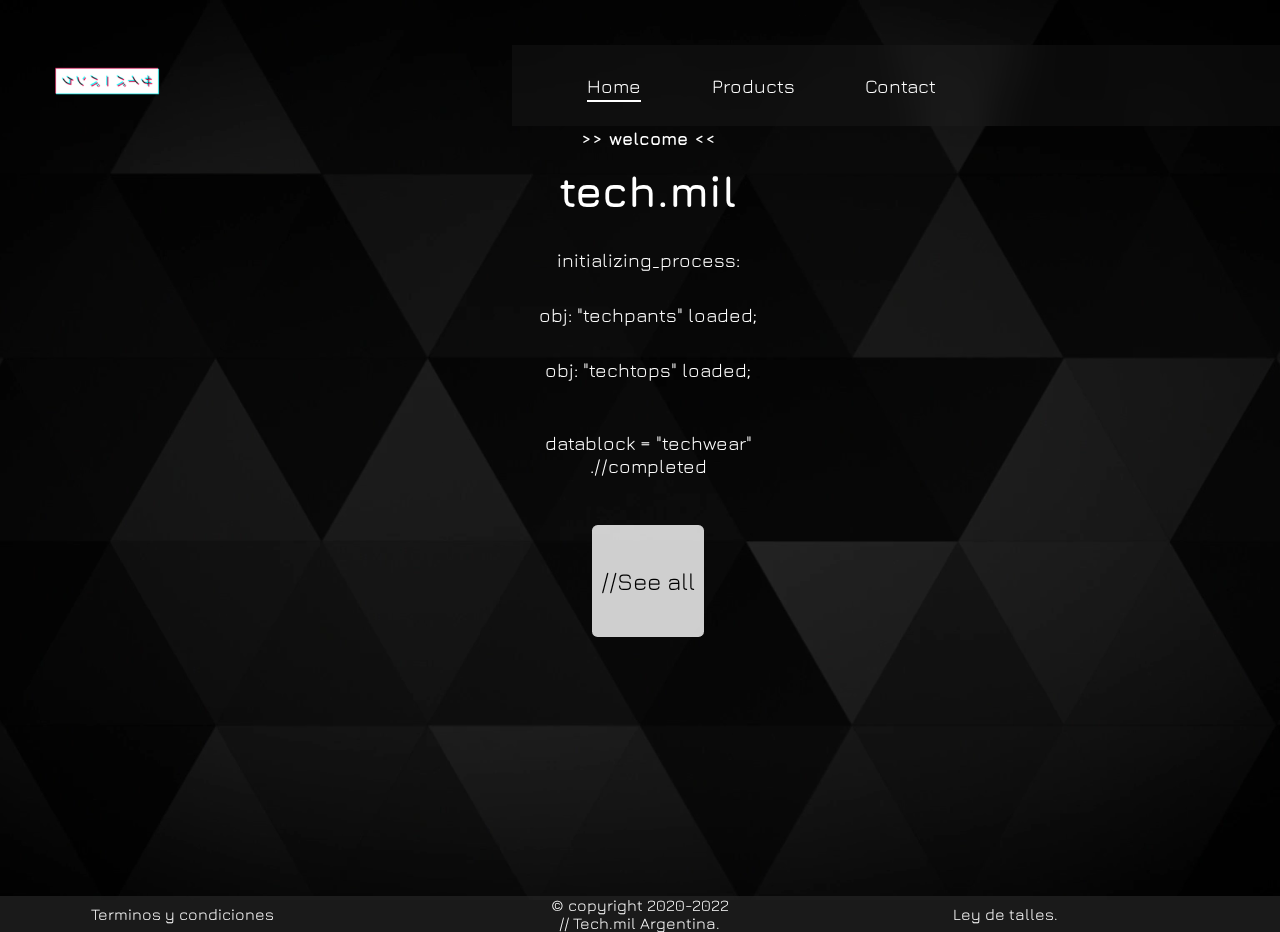
<file: index.html>
<!DOCTYPE html>
<html lang="en" id="homestyle">
<head>

  <meta charset="UTF-8">
  <meta http-equiv="X-UA-Compatible" content="IE=edge">
  <meta name="viewport" content="width=device-width, initial-scale=1.0">
  <meta name="keywords" content="portfolio, programming, javascript, css, html, gaston sawiak,web dveloper,front end developer">
  <meta name="author" content="Gaston Sawiak">
  <meta name="robots"  content="index">
  <meta name="description" content="Catalogo de nuestra ropa | Techwear ">

  <link rel="icon" type="image/png" sizes="32x32" href="#">
  <link rel="stylesheet" href="style.css">
  <link href="https://fonts.googleapis.com/css2?family=Open+Sans:wght@300&display=swap" rel="stylesheet" crossorigin="anonymous">
  <link href="https://fonts.googleapis.com/css2?family=Jura:wght@700&display=swap" rel="stylesheet" crossorigin="anonymous">
  <link rel="stylesheet" href="https://use.fontawesome.com/releases/v5.15.4/css/all.css" integrity="sha384-DyZ88mC6Up2uqS4h/KRgHuoeGwBcD4Ng9SiP4dIRy0EXTlnuz47vAwmeGwVChigm" crossorigin="anonymous">
  
  <title>tech.mil Argentina</title>

</head>
<body>

  <video class="background-video" autoplay loop muted >
    <source src="assets/home/back2.mp4" type="video/mp4">
  </video>

  <main class="component">
    <div class="logo-wrapper">
      <img src="assets/shared/logo.png" href="/index.html" class="logo" alt="">
    </div>
  
    <nav class="navbar">
      <ul class="nav-list">
        <li class="nav-list-item">
          <a href="index.html" id="home" class="nav-list-link active">Home</a>
        </li>
        <li class="nav-list-item">
          <a href="products.html" id="destination" class="nav-list-link">Products</a>
        </li>
        <li class="nav-list-item">
          <a href="products.html" id="crew" class="nav-list-link">Contact</a>
        </li>
      </ul>
    </nav>

    <div class="menu-btn">
      <i class="fas fa-bars"></i>
    </div>
  </main>

  <section class="home">
    <div class="text-wrapper">
      <h3 class="heading">>> welcome <<</h3>
      <h1 class="subheading">tech.mil</h1>
      <p class="description desc1">initializing_process:<br></p>
      <p class="description desc2">obj: "techpants" loaded;<br></p>
      <p class="description desc3">obj: "techtops" loaded;<br></p>
      <br>
      <p class="description desc4">datablock = "techwear"<br>
      .//completed</p>
    </div>

    <div class="button-wrapper">
      <a href="assets/catalog/catalog.pdf" download="Catalogo 2022" class="btn">//See all</a>
    </div>
  </section>

  <footer>
    <div class="footer-grid">
      <div class="footer-info">
        <p>Terminos y condiciones</p>
      </div>
      <div class="footer-copyright">
        <p>© copyright 2020-2022 // Tech.mil Argentina.</p>
      </div>
      <div class="footer-laws">
        <p>Ley de talles.</p>
      </div>
    </div>
  </footer>
  
<script src="assets/js/main.js"></script>
</body>
</html>
</file>
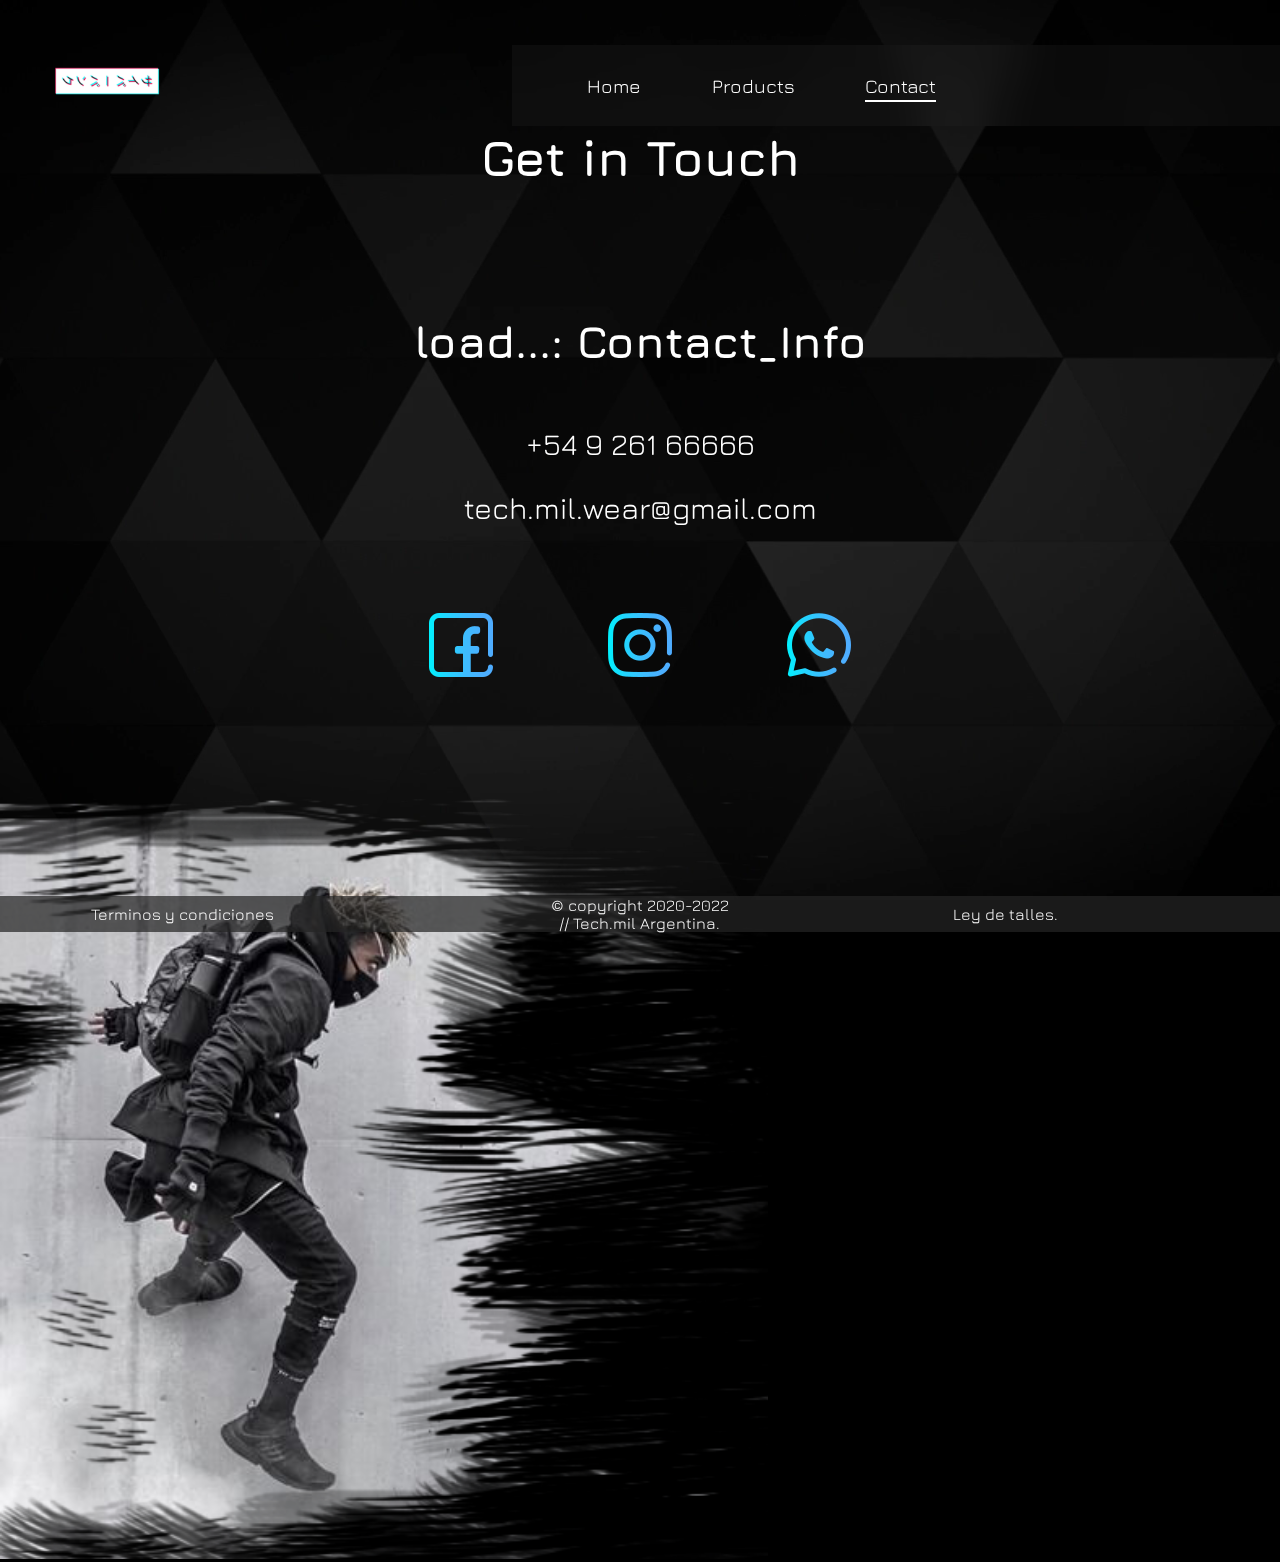
<file: contact.html>
<!DOCTYPE html>
<html lang="en">
<head>

    <meta charset="UTF-8">
    <meta http-equiv="X-UA-Compatible" content="IE=edge">
    <meta name="viewport" content="width=device-width, initial-scale=1.0">
    <meta name="keywords" content="portfolio, programming, javascript, css, html, gaston sawiak,web dveloper,front end developer">
    <meta name="author" content="Gaston Sawiak">
    <meta name="robots"  content="index">
    <meta name="description" content="Catalogo de nuestra ropa | Techwear ">

    <link rel="icon" type="image/png" sizes="32x32" href="#">
    <link rel="stylesheet" href="style.css">
    <link href="https://fonts.googleapis.com/css2?family=Open+Sans:wght@300&display=swap" rel="stylesheet" crossorigin="anonymous">
    <link href="https://fonts.googleapis.com/css2?family=Jura:wght@700&display=swap" rel="stylesheet" crossorigin="anonymous">
    <link rel="stylesheet" href="https://use.fontawesome.com/releases/v5.15.4/css/all.css" integrity="sha384-DyZ88mC6Up2uqS4h/KRgHuoeGwBcD4Ng9SiP4dIRy0EXTlnuz47vAwmeGwVChigm" crossorigin="anonymous">
    
    <title>tech.mil Argentina</title>

    </head>
    <body>

    <video class="background-video" autoplay loop muted >
        <source src="assets/home/back2.mp4" type="video/mp4">
    </video>

    <main class="component">
        <div class="logo-wrapper">
            <img src="assets/shared/logo.png" class="logo" alt="">
        </div>
        <nav class="navbar">
            <ul class="nav-list">
                <li class="nav-list-item">
                <a href="index.html" id="home" class="nav-list-link">Home</a>
                </li>
                <li class="nav-list-item">
                <a href="products.html" id="destination" class="nav-list-link">Products</a>
                </li>
                <li class="nav-list-item">
                <a href="products.html" id="crew" class="nav-list-link  active">Contact</a>
                </li>
            </ul>
        </nav>
    </main>

        <div class="menu-btn">
        <i class="fas fa-bars"></i>
        </div>

    <section class="contact-info">

        <div class="contact-title">
            <h1>Get in Touch</h1>
        </div>

        <div  class="contact-boxgrid">
            <div class="contact-content">
                <h2>load...: Contact_Info</h2>
                <p>+54 9 261 66666</p>
                <p>tech.mil.wear@gmail.com</p> 
                <div class="contact-icons">               
                    <a href="https://www.youtube.com/watch?v=dQw4w9WgXcQ&ab_channel=RickAstley"><img src="/assets/img/icons/facebook.png" alt="socialmedia"></a>
                    <a href="https://www.youtube.com/watch?v=dQw4w9WgXcQ&ab_channel=RickAstley"><img src="/assets/img/icons/instagram.png" alt="socialmedia"></a>
                    <a href="https://www.youtube.com/watch?v=dQw4w9WgXcQ&ab_channel=RickAstley"><img src="/assets/img/icons/whatsapp.png" alt="socialmedia"></a>
                </div>
            </div>
            <div class="contact-img">
                <img src="assets/img/models/techwaremodel2.jpg.png" alt="models">
            </div>     
        </div>   
    </section>

    <footer>
        <div class="footer-grid">
        <div class="footer-info">
            <p>Terminos y condiciones</p>
        </div>
        <div class="footer-copyright">
            <p>© copyright 2020-2022 // Tech.mil Argentina.</p>
        </div>
        <div class="footer-laws">
            <p>Ley de talles.</p>
        </div>
        </div>
    </footer>

<script src="assets/js/main.js"></script>
</body>
</html>
</file>
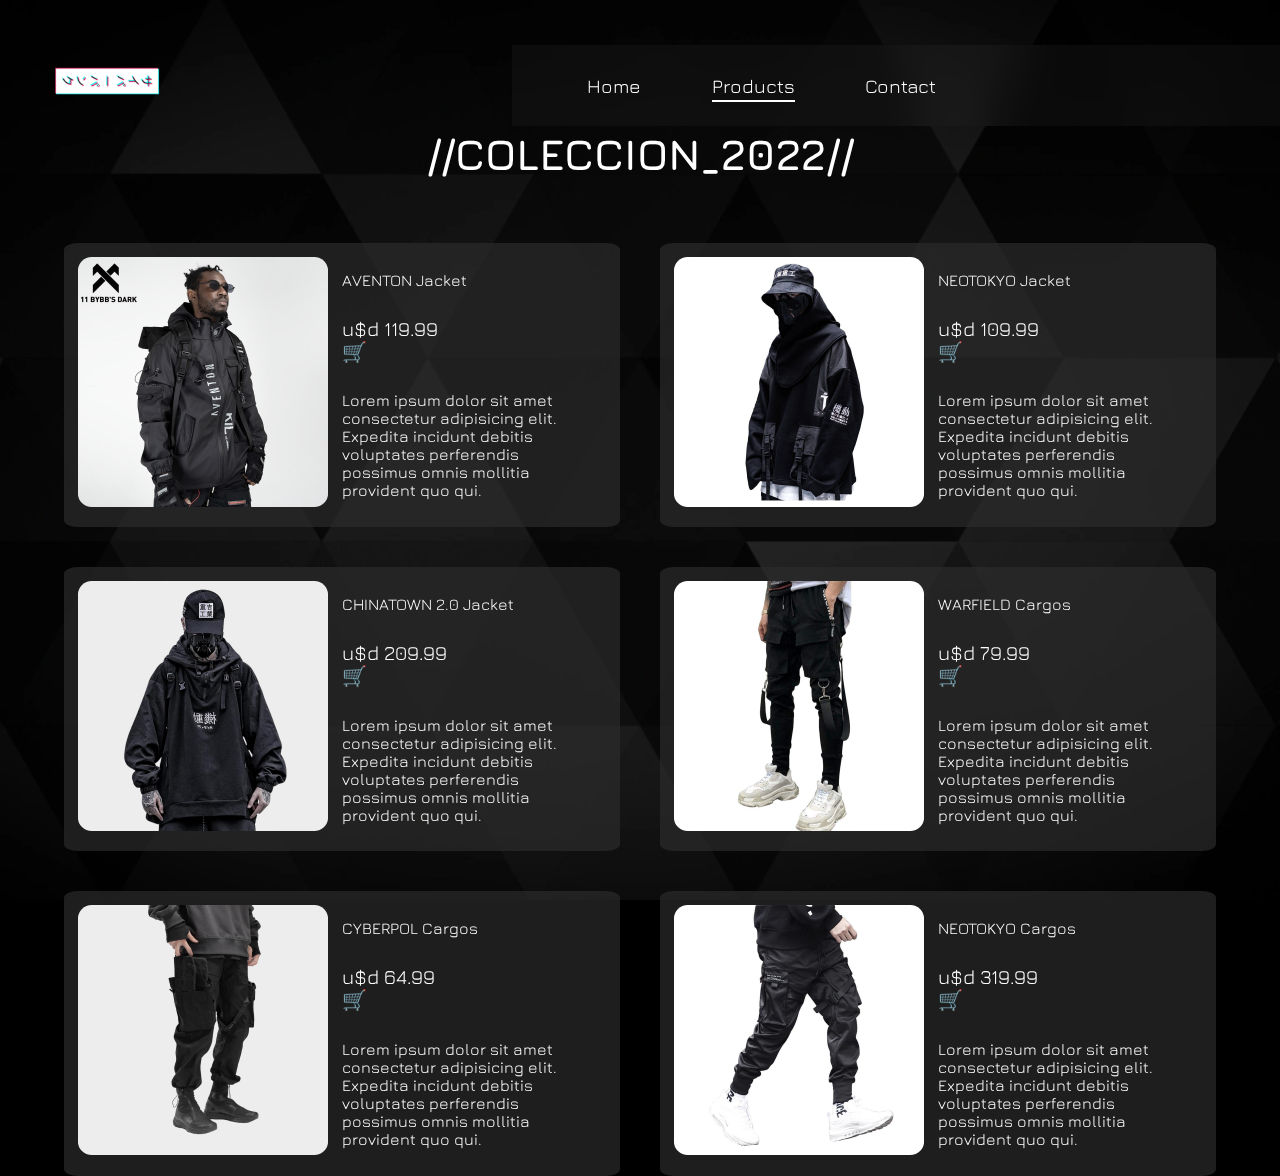
<file: products.html>
<!DOCTYPE html>
<html lang="en">
<head>

    <meta charset="UTF-8">
    <meta http-equiv="X-UA-Compatible" content="IE=edge">
    <meta name="viewport" content="width=device-width, initial-scale=1.0">
    <meta name="keywords" content="portfolio, programming, javascript, css, html, gaston sawiak,web dveloper,front end developer">
    <meta name="author" content="Gaston Sawiak">
    <meta name="robots"  content="index">
    <meta name="description" content="Catalogo de nuestra ropa | Techwear ">

    <link rel="icon" type="image/png" sizes="32x32" href="#">
    <link rel="stylesheet" href="style.css">
    <link href="https://fonts.googleapis.com/css2?family=Open+Sans:wght@300&display=swap" rel="stylesheet" crossorigin="anonymous">
    <link href="https://fonts.googleapis.com/css2?family=Jura:wght@700&display=swap" rel="stylesheet" crossorigin="anonymous">
    <link rel="stylesheet" href="https://use.fontawesome.com/releases/v5.15.4/css/all.css" integrity="sha384-DyZ88mC6Up2uqS4h/KRgHuoeGwBcD4Ng9SiP4dIRy0EXTlnuz47vAwmeGwVChigm" crossorigin="anonymous">
    
    <title>tech.mil Argentina</title>

    </head>
    <body>

    <video class="background-video" autoplay loop muted >
        <source src="assets/home/back2.mp4" type="video/mp4">
    </video>

    <main class="component">
        <div class="logo-wrapper">
        <img src="assets/shared/logo.png" href="/index.html" class="logo" alt="">
        </div>
    
        <nav class="navbar">
        <ul class="nav-list">
            <li class="nav-list-item">
            <a href="index.html" id="home" class="nav-list-link">Home</a>
            </li>
            <li class="nav-list-item">
            <a href="products.html" id="destination" class="nav-list-link  active">Products</a>
            </li>
            <li class="nav-list-item">
            <a href="contact.html" id="crew" class="nav-list-link">Contact</a>
            </li>
        </ul>
        </nav>

        <div class="menu-btn">
        <i class="fas fa-bars"></i>
        </div>
    </main>

    <section class="products-boxcont">
        <div class="products-title">
            <h1>//COLECCION_2022//</h1>
        </div>
        <div class="products-box">
            <div class="product top product1">
                <img src="assets/img/tops/top1.jpg" alt="clothes-image">
                <p class="name">AVENTON Jacket</p>
                <p class="name price">u$d 119.99 <a href="#">&#x1F6D2</a></p>
                <p class="name descprod">Lorem ipsum dolor sit amet consectetur adipisicing elit. Expedita incidunt debitis voluptates perferendis possimus omnis mollitia provident quo qui.</p>
            </div>
            <div class="product top product2">
                <img src="assets/img/tops/top2.jpg"  alt="clothes-image">
                <p class="name">NEOTOKYO Jacket</p>
                <p class="name price">u$d 109.99 <a href="#">&#x1F6D2</a></p>
                <p class="name descprod">Lorem ipsum dolor sit amet consectetur adipisicing elit. Expedita incidunt debitis voluptates perferendis possimus omnis mollitia provident quo qui.</p>
            </div>
            <div class="product top product3">
                <img src="assets/img/tops/top3.jpg" alt="clothes-image">
                <p class="name">CHINATOWN 2.0 Jacket</p>
                <p class="name price">u$d 209.99 <a href="#">&#x1F6D2</a></p>
                <p class="name descprod">Lorem ipsum dolor sit amet consectetur adipisicing elit. Expedita incidunt debitis voluptates perferendis possimus omnis mollitia provident quo qui.</p>
            </div>
            <div class="product pant product4">
                <img src="assets/img/pants/pant1.jpg" alt="clothes-image">
                <p class="name">WARFIELD Cargos </p>
                <p class="name price">u$d 79.99 <a href="#">&#x1F6D2</a></p>
                <p class="name descprod">Lorem ipsum dolor sit amet consectetur adipisicing elit. Expedita incidunt debitis voluptates perferendis possimus omnis mollitia provident quo qui.</p>
            </div>
            <div class="product pant product5">
                <img src="assets/img/pants/pant2.png" alt="clothes-image">
                <p class="name">CYBERPOL Cargos</p>
                <p class="name price">u$d 64.99 <a href="#">&#x1F6D2</a></p>
                <p class="name descprod">Lorem ipsum dolor sit amet consectetur adipisicing elit. Expedita incidunt debitis voluptates perferendis possimus omnis mollitia provident quo qui.</p>
            </div>
            <div class="product pant product6">
                <img src="assets/img/pants/pant3.jpg" alt="clothes-image">
                <p class="name">NEOTOKYO Cargos</p>
                <p class="name price">u$d 319.99 <a href="#">&#x1F6D2</a></p>
                <p class="name descprod">Lorem ipsum dolor sit amet consectetur adipisicing elit. Expedita incidunt debitis voluptates perferendis possimus omnis mollitia provident quo qui.</p>
            </div>
        </div>
    </section>


<script src="assets/js/main.js"></script>
</body>
</html>
</file>
<file: style.css>
@import url('https://fonts.googleapis.com/css2?family=Abel&display=swap');


* {
    box-sizing : border-box;
    font-family: Jura;
    margin : 0;
}

html {
    overflow-X: hidden;
    background-color: black;
}

body {
    height : 100vh;
    background-size : cover;
    background-size : cover;
    position : relative;
}

/*scroll*/

::-webkit-scrollbar {
    width: 10px;
}
::-webkit-scrollbar-track {
    background: #000000; 
}
::-webkit-scrollbar-thumb {
    background: #888; 
}
::-webkit-scrollbar-thumb:hover {
    background: #555; 
}

/*##############################################################
HOME
##############################################################*/

.background-video {
    position: fixed;
    width: 100vw;
    height: 100vh;
    -o-object-fit: cover;
        object-fit: cover;
    left: 0;
    right: 0;
    top: 0;
    bottom: 0;
    z-index: -1;
}

.component {
    display: flex;
    justify-content : space-between;
    margin-top : 2rem;
    margin-left : 2rem;
    margin-right : 2rem;
}

.navbar {
    display : flex;
    background : rgba(10, 10, 10, 0.568);
    backdrop-filter : blur(20px);
    justify-content : center;
    align-items : center;
    text-align : center;
    width : 100%;
    height : 100%;
    position : absolute;
    right : 0;
    margin-top : -2rem;
    transform : translateX(800px);
    transition : all 0.25s ease-in;
    z-index : 8;

}

.navbar.active {
    transform : translateX(0);
}

.nav-list {
    display : grid;
    display: -ms-grid;
    list-style : none;
}

.nav-list-item {
    margin : 10px 0;
}

.nav-list-link {
    text-decoration : none;
    color : white;
    font-size : 1.4rem;
    cursor : pointer;
    transition : all .5s ease-in;
    position : relative;
}

.nav-list-link:after {
    content : "";
    position : absolute;
    bottom : -5px;
    left : 0;
    height : 2px;
    background : white;
    width : 0%;
    transition : all .5s ease-in;
}

.nav-list-link.active:after {
    width : 100%;
}

.nav-list-link:hover:after {
    width : 100%;
}

.nav-list-link:hover {
    -webkit-animation: glitch1 2s infinite;
    animation: glitch1 2s infinite;
    transform: scale(1.05);
}

.menu-btn {
    z-index : 40;
    position : static;
}
.menu-btn i {
    color : white;
    font-size: 35px;
    cursor : pointer;
    transition : all .5s ease-in;
}

.home {
    display : flex;
    flex-direction : column;
    margin-top : 5rem;
    padding-left : 3rem;
    padding-top : 1rem;
    padding-right : 2rem;
    background : rgba(255, 255, 255, 0);
}

.text-wrapper {
    display : flex;
    flex-direction : column;
    justify-content : center;
    align-items : center;

}

.heading {
    font-size : 1.1rem;
    color : white;
}

.subheading {
    font-size : 2.7rem;
    color : white;
    font-weight : 700px;
    padding-top : 1rem;
}

.description {
    font-size : 1.2rem;
    padding : 0 15px 0 15px;
    text-align : center;
    color : white;
    padding-top : 2rem;
}

.button-wrapper {
    margin-top : 3rem;
    display : flex;
    justify-content : center;
    align-items : center;
    background : rgba(255, 255, 255, 0.808);
    border-radius : 5%;
    width : 7rem;
    height : 7rem;
    align-self : center;
    cursor : pointer;
    transition : all .5s ease-in;
    position : relative;
}

.button-wrapper:after {
    position : absolute;
    content : "";
    width : 110%;
    background : rgba(194, 194, 194, 0.301);
    border-radius : 2%;
    transition : all .7s ease-in-out;
    height : 110%;
    opacity : 0;
}
.button-wrapper:hover:after {
    opacity : 1;
        -webkit-animation: glitch1 2s infinite;
    animation: glitch1 2s infinite;
}

.button-wrapper a {
    text-decoration : none;
    color : black;
    font-size : 1.5rem;
}
.logo {
    position : absolute;
    height : 0%;
    width : 60%;
}

/*##############################################################
PRODUCTS
##############################################################*/

.products-title {
    text-align: center;
    margin-top: 7.5%;
    margin-bottom: 5%;
    font-size: 135%;
    color: #ffffff;
    animation: glitch1 2s infinite;
}
.products-box {
    display: grid;
    display: -ms-grid;
    grid-template-columns: 1fr;
    -ms-grid-columns: 1fr;
    gap: 40px;
    padding: 0 5% 0% 5%;
}
.product{
    align-self: center;
    justify-self: center;
    background-color:#2b2b2bb0;
    border-radius: 2.5%;
    transition: 300ms;
}
.product:hover {
    transform: scale(1.05);
    background-color:#383838;
}
.product img{
    width: 50%;
    display: flex;
    padding: 2.5%;
    border-radius: 10%;
    float: left;
}
.name {
    display: flex;
    color: #ffffff;
    margin: 5%;
    flex-direction: column;
}
.name a {
    text-decoration: none;
    transition: 400ms;
}
.name a:hover{
    transform: scale(1.15) translateX(20px) translateY(5px);
}
.price {
    font-size: 20px;
}

/*##############################################################
contactoooooooooooooooooooooooo e.e
###############################################################*/

.contact-info{
    color: #ffffff;
}

.contact-title {
    text-align: center;
    margin-top: 20%;
    font-size: 25px;
}
.contact-boxgrid {
    display: grid;
    grid-template-columns: 1fr;
}
.contact-content {
    margin: 0 5% 0 5%;
}
.contact-content h2{
    text-align: center;
    margin-bottom: 5%;
}
.contact-content p{
    margin-bottom: 2.5%;
}

.contact-icons{
    display: flex;
    align-self: center;
    justify-content: center;
}
.contact-icons a{
    margin: 5% 5% 10% 5%;
}

.contact-img {
    margin: 0;
}

.contact-img img {
    width: 80%;
}

/*##############################################################
footer
###############################################################*/

footer {
    bottom: 0;
    position: absolute;
    z-index: 2;
}
.footer-grid {
    color: #ffffff;
    display: grid;
    grid-template-columns: repeat(3, 1fr);
    background-color: #000000b6;
    text-align: center;
    align-items: center;
}

/*##############################################################
media queries
###############################################################*/

@media (min-width : 720px) {

    .menu-btn {
        opacity : 0;
    }

    .navbar {
        transform : translateX(0);
        height : 9%;
        width : 100%;
        top : 3%;
        display : flex;
        flex-direction : row;
        background : rgba(77, 77, 77, 0.116);
        justify-content : space-between;
        backdrop-filter : blur(20px);
    }

    .nav-list {
        display : flex;
        flex-direction : row;
        justify-content : space-between;
    }

    .nav-list-item {
        margin : 0 15px;
    }
    .logo-wrapper {
        height : 150px;
        width : 150px;
        position : fixed;
        display : flex;
        align-items : center;
        top : 6px;
        justify-content : center;
        cursor : pointer;
        border-radius : 50%;
        transition : all .5s ease-in-out;
    }
    .logo {
        position : absolute;
        height : 60%;
        width : 60%;
    }
    .navbar {
        top : 5%;
        width: 55%;
    }
    .products-box {
        display: grid;
        display: -ms-grid;
        grid-template-columns: 1fr;
        gap: 40px;
        padding: 0 5% 0 5%;
    }
}

@media (min-width : 800px) {
    .nav-list-item {
        margin : 2.2rem;
        
    }

    .nav-list-link {
        font-size : 1.2rem;
    }
    .logo-wrapper {
        height : 150px;
        width : 150px;
        position : fixed;
        display : flex;
        align-items : center;
        top : 6px;
        justify-content : center;
        cursor : pointer;
        border-radius : 50%;
        transition : all .5s ease-in-out;
    }
    .logo {
    position : absolute;
    height : 100%;
    width : 100%;
    }
    .navbar {
        top : 5%;
        width: 60%;
    }
    .products-box {
        display: grid;
        display: -ms-grid;
        grid-template-columns: repeat(2, 1fr);
        gap: 40px;
        padding: 0 5% 0 5%;
    }
    .contact-content {
        margin-top: 10%;
        font-size: 30px;
    }
    .contact-content p{
        text-align: center;
    }
    .contact-boxgrid {
        display: grid;
        grid-template-columns: 1fr;
    }
    .contact-img img{
        width: 60%;
    }
    .contact-title {
        margin-top: 7.5%;
    }
    .footer-grid {
        display: grid;
        grid-template-columns: repeat(7, 1fr);
        grid-template-rows: 1fr;
        background-color: #242424b6;
    }
    .footer-info {
        grid-area: 1 / 1 / 3 / 3;
    }
    .footer-copyright{
        grid-area: 1 / 5 / 5 / 4;
    }
    .footer-laws{
        grid-area: 1 / 6 / 6 / 7;
    }
}

@media (min-width : 1400px) {

    .logo-wrapper {
        height : 150px;
        width : 150px;
        position : fixed;
        display : flex;
        align-items : center;
        top : 6px;
        justify-content : center;
        cursor : pointer;
        border-radius : 50%;
        transition : all .5s ease-in-out;
    }
    .logo-wrapper:hover {
        transform: scale(1.1);
    }
    .logo {
        position : absolute;
        height : 100%;
        width : 100%;
    }



    .navbar {
        top : 7%;
        width: 40%;
    }

    .nav-list-item {
        margin : 0 2.4rem;
        width : max-content;
        flex-grow : 2;
    }

    .nav-list-link {
        font-size : 1.5rem;
    }

    .line-wrapper {
        width : 450px;
        height : 1px;
        background : rgba(20, 20, 20, 0.507);
        position : absolute;
        top : 8%;
        transform : translateX(200px);
        z-index : 30;
        opacity : 0;
    }

    .home {
        display : flex;
        flex-direction : row;
        position : relative;
        top : 15%;
        padding-left : 4rem;
        padding-right : 4rem;
        justify-content : center;
    }

    .text-wrapper {
    background : linear-gradient(#0000001e, #31313181);
    display : grid;
    display: -ms-grid;
    width : 25%;
    padding-left : 2rem;
    border-radius : 10px;
    backdrop-filter : blur(10px);
    padding-top : 2rem;
    padding-bottom : 2rem;
    padding-right : 1rem;
    }

    .heading {
        font-size : 2.5rem;
    }

    .subheading {
        font-size : 4.5rem;
    }

    .description  {
        align-self : flex-start;
        padding : 0 0 0 0;
        text-align : left;
        font-size : 1.7rem;

    }

    .button-wrapper {
        margin-left : 10rem;
        height : 10rem;
        width : 15rem;
    }

    .button-wrapper a {
        font-size : 2rem;
    }
    .products-box {
        display: grid;
        display: -ms-grid;
        grid-template-columns: repeat(3, 1fr);
        gap: 40px;
        padding: 0 5% 0 5%;
    }
    .contact-boxgrid {
        display: grid;
        grid-template-columns: repeat(2, 1fr);
        grid-template-rows: 1fr;
    }
    .contact-content {
        grid-column: 2;
        margin-top: 10%;
        font-size: 30px;
    }
    .contact-content p{
        text-align: center;
    }
    .contact-img {
        grid-column: 1;
        grid-area: 1 / 1;
    }
    .contact-img img{
        width: 500px;
    }
}

/*##################################################################
Keyframes
##################################################################*/

@-webkit-keyframes glitch1 {
0% {
    -webkit-transform: none;
            transform: none;
    opacity: 1;
}
5% {
    -webkit-transform: none;
            transform: none;
    opacity: 1;
    color: #ffffff;
}
7% {
    -webkit-transform: skew(-1.5deg, -1.9deg);
            transform: skew(-1.5deg, -1.9deg);
    opacity: 0.75;
    color: #ffb0b0;
}
9% {
    -webkit-transform: none;
            transform: none;
    opacity: 1;
    color: #ffffff;
}
27% {
    -webkit-transform: none;
            transform: none;
    opacity: 1;
}
30% {
    -webkit-transform: skew(1.8deg, -1.2deg);
            transform: skew(1.8deg, -1.2deg);
    opacity: 0.75;
}
35% {
    -webkit-transform: none;
            transform: none;
    opacity: 1;
}
50% {
    -webkit-transform: none;
            transform: none;
    opacity: 1;
}
52% {
    -webkit-transform: skew(-1deg, 2.4deg);
            transform: skew(-1deg, 2.4deg);
    opacity: 0.75;
    color: #ffffff;
}
55% {
    -webkit-transform: none;
            transform: none;
    opacity: 1;
    color: #272727;
}
57% {
    -webkit-transform: skew(-1deg, 2.3deg);
            transform: skew(-1deg, 2.3deg);
    opacity: 0.75;
    color: #ffffff;
}
72% {
    -webkit-transform: none;
            transform: none;
    opacity: 1;
}
75% {
    -webkit-transform: skew(1.4deg, 1.5deg);
            transform: skew(1.4deg, 1.5deg);
    opacity: 0.75;
}
80% {
    -webkit-transform: none;
            transform: none;
    opacity: 1;
}
100% {
    -webkit-transform: none;
            transform: none;
    opacity: 1;
}
}
@keyframes glitch1 {
0% {
    -webkit-transform: none;
            transform: none;
    opacity: 1;
}
5% {
    -webkit-transform: none;
            transform: none;
    opacity: 1;
    color: #ffffff;
}
7% {
    -webkit-transform: skew(-1.5deg, -1.9deg);
            transform: skew(-1.5deg, -1.9deg);
    opacity: 0.75;
    color: #ffb0b0;
}
9% {
    -webkit-transform: none;
            transform: none;
    opacity: 1;
    color: #ffffff;
}
27% {
    -webkit-transform: none;
            transform: none;
    opacity: 1;
}
30% {
    -webkit-transform: skew(1.8deg, -1.2deg);
            transform: skew(1.8deg, -1.2deg);
    opacity: 0.75;
}
35% {
    -webkit-transform: none;
            transform: none;
    opacity: 1;
}
50% {
    -webkit-transform: none;
            transform: none;
    opacity: 1;
}
52% {
    -webkit-transform: skew(-1deg, 2.4deg);
            transform: skew(-1deg, 2.4deg);
    opacity: 0.75;
    color: #ffffff;
}
55% {
    -webkit-transform: none;
            transform: none;
    opacity: 1;
    color: #252525;
}
57% {
    -webkit-transform: skew(-1deg, 2.3deg);
            transform: skew(-1deg, 2.3deg);
    opacity: 0.75;
    color: #ffffff;
}
72% {
    -webkit-transform: none;
            transform: none;
    opacity: 1;
}
75% {
    -webkit-transform: skew(1.4deg, 1.5deg);
            transform: skew(1.4deg, 1.5deg);
    opacity: 0.75;
}
80% {
    -webkit-transform: none;
            transform: none;
    opacity: 1;
}
100% {
    -webkit-transform: none;
            transform: none;
    opacity: 1;
}
}
</file>
